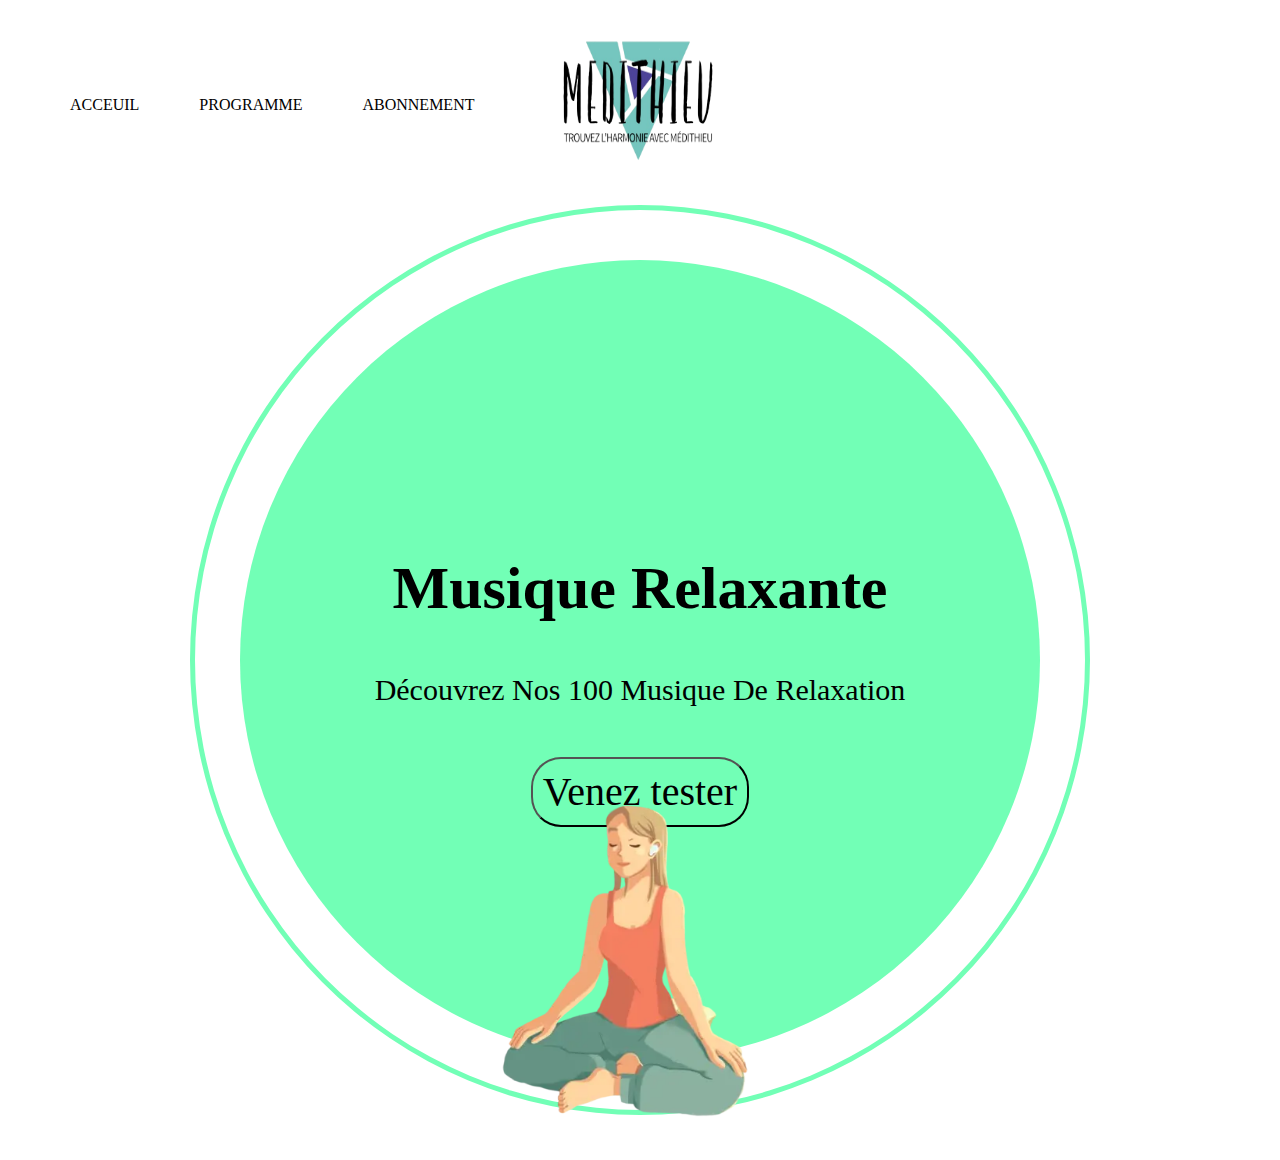
<file: MEDITHEUX/index.html>
<!DOCTYPE html>
<html lang="fr">

<head>
    <meta charset="UTF-8">
    <meta name="viewport" content="width=device-width, initial-scale=1.0">
    <meta name="description" content="">
    <meta http-equiv="X-UA-Compatible" content="ie=edge">
    <title>méditheu</title>
    <link rel="icon" href="assets/images/logo.png">
    <link rel="stylesheet" href="./assets/css/normalize.css">
    <link rel="stylesheet" href="./assets/css/header.css">
    <link rel="stylesheet" href="./assets/css/acceuil.css">
</head>
<body>
    <header> 
        <nav>
            <ul>
                <li><a href="acceuil.html">acceuil</a></li>
                <li><a href="./view/music.html">programme</a></li>
                <li><a href="./view/abonemment.html">abonnement</a></li>
            </ul>
        </nav>
        <img src="./assets/images/logo.png" alt="logo de meditheu" class="logo">
        <div class="to-center"></div>
    </header>
    <main>
        <div class="acceuil">
            <div class="contenaire-rond">
                <div class="rond">
                    <div class="wrapper-text">
                        <p class="relax">Musique relaxante</p>
                        <p class="description">Découvrez nos 100 musique de relaxation</p>
                        <button class="tester">Venez tester</button>
                    </div>
                    <img src="./assets/images/femme-meditation.png" alt="femme qui medite" class="femme-meditation">
                </div>
            </div>
        </div>
        <div class="contenaire-music hidden"></div> 
    </main>
    <footer> 
    </footer>
    <script src="./assets/js/acceuil.js"></script>
</body>

</html>
</file>
<file: MEDITHEUX/assets/css/header.css>
header {
    display: flex;
    justify-content: center;
}

ul {
    display: flex;
    list-style-type: none;
    width: 500px;
    padding: 0;
}

li {
    margin: 80px 30px;
    text-transform: uppercase;
}

a {
    text-decoration: none;
    color: black;
}

img.logo {
    width: 200px;
    height: 200px;

}

.to-center {
    width: 500px;
}
</file>
<file: MEDITHEUX/assets/css/acceuil.css>
.acceuil {
    display: flex;
    justify-content: center;
    align-items: center;
}

.contenaire-rond {
    width: 900px;
    height: 900px;
    display: flex;
    justify-content: center;
    align-items: center;
    position: relative;
}

.rond {
    height: 900px;
    width: 900px;
    border-radius: 50%;
    border: 5px #72FFB6 solid;
    animation: rond 5s infinite;
}

@keyframes rond {
    0% {
        height: 900px;
        width: 900px;
    }
    50% {
        height: 800px;
        width: 800px;
    }
    100% {
        height: 900px;
        width: 900px;
    }
}

.wrapper-text {
    background-color: #72FFB6;
    font-size: 40px;
    height: 800px;
    width: 800px;
    border-radius: 50%;
    display: flex;
    justify-content: center;
    align-items: center;
    flex-direction: column;
    text-transform: capitalize;
    position: absolute;
    top: 50px;
    left: 50px;
}

.relax {
    font-size: 60px;
    font-weight: 900;
    margin-bottom: 20px;
}

.description {
    font-size: 30px;
    margin-bottom: 50px;
}

.tester {
    background-color: transparent;
    border-radius: 30px;
    padding: 10px;
}

img.femme-meditation {
    position: absolute;
    top: 550px;
    left: 235px;
    width: 400px;
    height: 400px;
}
</file>
